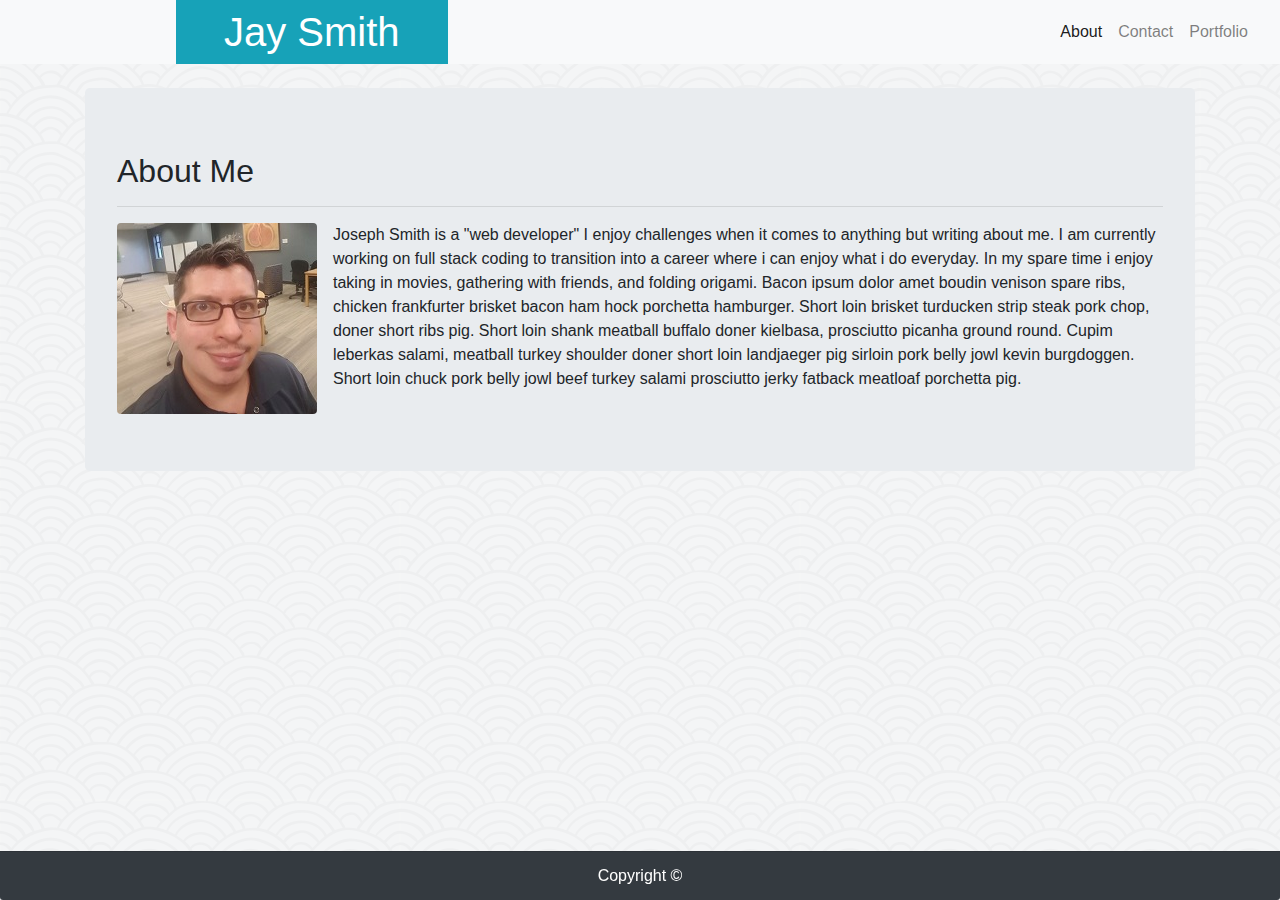
<file: index.html>
<!DOCTYPE html>
<html lang="en-us">

<head>
  <meta charset="UTF-8">
  <title>About</title>

  <link rel="stylesheet" type="text/css" href="css/reset.css">

  <link rel="stylesheet" href="https://maxcdn.bootstrapcdn.com/bootstrap/4.0.0/css/bootstrap.min.css">
  <link rel="stylesheet" href="https://stackpath.bootstrapcdn.com/font-awesome/4.7.0/css/font-awesome.min.css">
  <link rel="image" type="image" href="./images/background/seigaiha.png">


</head>

<body style="background-image: url('./images/background/seigaiha.png')">

  <!--Navbar "Navi" ( hey listen) -->
  <nav class="navbar navbar-expand-lg py-0 navbar-light bg-light d-flex">
    <a class="mx-lg-5 mx-md-2  px-2 navbar-brand" href="./index.html"></a>
    <a>
      <h1 class="ml-5 my-0 py-2 px-5 bg-info text-white">Jay Smith</h1>
    </a>
    <button class="navbar-toggler" type="button" data-toggle="collapse" data-target="#navbarSupportedContent"
      aria-controls="navbarSupportedContent" aria-expanded="false" aria-label="Toggle navigation">
      <span class="navbar-toggler-icon"></span>
    </button>
    <div class="collapse navbar-collapse" id="navbarSupportedContent">

      <ul class="ml-auto p-2 navbar-nav">
        <li class="nav-item active">
          <a class="nav-link" href="./index.html">About <span class="sr-only">(current)</span></a>
        </li>
        <li class="nav-item">
          <a class="nav-link" href="./contact.html">Contact <span class="sr-only">(current)</span></a>
        </li>
        <li class="nav-item">
          <a class="nav-link" href="./portfolio.html">Portfolio <span class="sr-only">(current)</span></a>
        </li>
      </ul>
    </div>
  </nav>
  <br>

  <!--Bio Section-->

  <div class="container">
    <div class="jumbotron">
      <h2>About Me</h2>
      <hr>
      <img src="./images/bio.jpg" class="mr-3 img-fluid rounded float-left" alt="Bio Picture">
      <p class" >Joseph Smith is a &#34web developer&#34 I enjoy challenges when it comes to anything but writing about me. I am
        currently working on full stack coding to transition into a career where i can enjoy what i do everyday.
        In my spare time i enjoy taking in movies, gathering with friends, and folding origami. Bacon ipsum dolor amet
        boudin venison spare ribs, chicken frankfurter brisket bacon ham hock porchetta hamburger. Short loin brisket
        turducken strip steak pork chop, doner short ribs pig. Short loin shank meatball buffalo doner kielbasa,
        prosciutto picanha ground round. Cupim leberkas salami, meatball turkey shoulder doner short loin landjaeger pig
        sirloin pork belly jowl kevin burgdoggen. Short loin chuck pork belly jowl beef turkey salami prosciutto jerky
        fatback meatloaf porchetta pig.</p>
    </div>
  </div>
  <!--Bio Ending-->



  </div>
  <footer class="fixed-bottom text-center card-footer bg-dark text-white">
    Copyright &copy
  </footer>

</body>

</html>
</file>
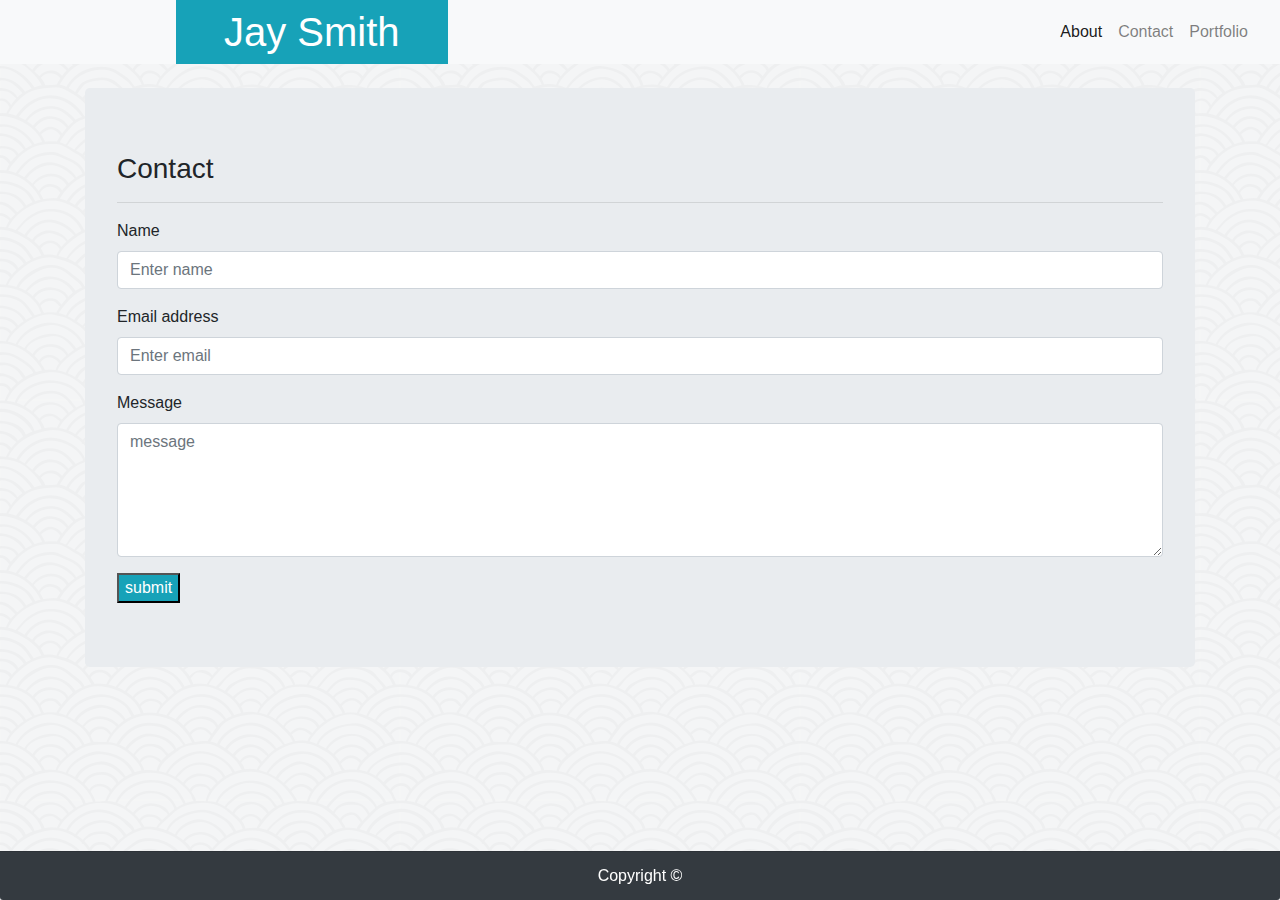
<file: contact.html>
<!DOCTYPE html>
<html lang="en-us">

<head>
  <meta charset="UTF-8">
  <title>About</title>

  <link rel="stylesheet" type="text/css" href="css/reset.css">

  <link rel="stylesheet" href="https://maxcdn.bootstrapcdn.com/bootstrap/4.0.0/css/bootstrap.min.css">
  <link rel="stylesheet" href="https://stackpath.bootstrapcdn.com/font-awesome/4.7.0/css/font-awesome.min.css">
  <link rel="image" type="image" href="./images/background/seigaiha.png">


</head>

<body style="background-image: url('./images/background/seigaiha.png')">

  <!--Navbar "Navi" ( hey listen) -->
  <nav class="navbar navbar-expand-lg py-0 navbar-light bg-light d-flex">
    <a class="mx-lg-5 mx-md-2  px-2 navbar-brand" href="./index.html"></a>
    <a>
      <h1 class="ml-5 my-0 py-2 px-5 bg-info text-white">Jay Smith</h1>
    </a>
    <button class="navbar-toggler" type="button" data-toggle="collapse" data-target="#navbarSupportedContent"
      aria-controls="navbarSupportedContent" aria-expanded="false" aria-label="Toggle navigation">
      <span class="navbar-toggler-icon"></span>
    </button>
    <div class="collapse navbar-collapse" id="navbarSupportedContent">

      <ul class="ml-auto p-2 navbar-nav">
        <li class="nav-item active">
          <a class="nav-link" href="./index.html">About <span class="sr-only">(current)</span></a>
        </li>
        <li class="nav-item">
          <a class="nav-link" href="./contact.html">Contact <span class="sr-only">(current)</span></a>
        </li>
        <li class="nav-item">
          <a class="nav-link" href="./portfolio.html">Portfolio <span class="sr-only">(current)</span></a>
        </li>
      </ul>
    </div>
  </nav>
  <br>

  <!--Bio Section-->

  <div class="container">
    <div class="jumbotron">
        <section id="contact-info">
            <h3>Contact</h3>
            <hr>
            <form>
                <div class="form-group">
                    <label for="name">Name</label>
                    <input type="text" class="form-control" id="name" placeholder="Enter name">
                  </div>
              <div class="form-group">
                  <label for="Email">Email address</label>
                  <input type="email" class="form-control" id="Email" placeholder="Enter email">
                </div>
                <div class="form-group">
                    <label for="message">Message</label>
                    <textarea rows="5" type="textarea" class="form-control" id="message" placeholder="message"></textarea>
                  </div>
              <input class="bg-info text-white" type="submit" value="submit">
            </form>
    </div>
  </div>
  <!--Bio Ending-->



  </div>
  <footer class="fixed-bottom text-center card-footer bg-dark text-white">
    Copyright &copy
  </footer>


</body>

</html>
</file>
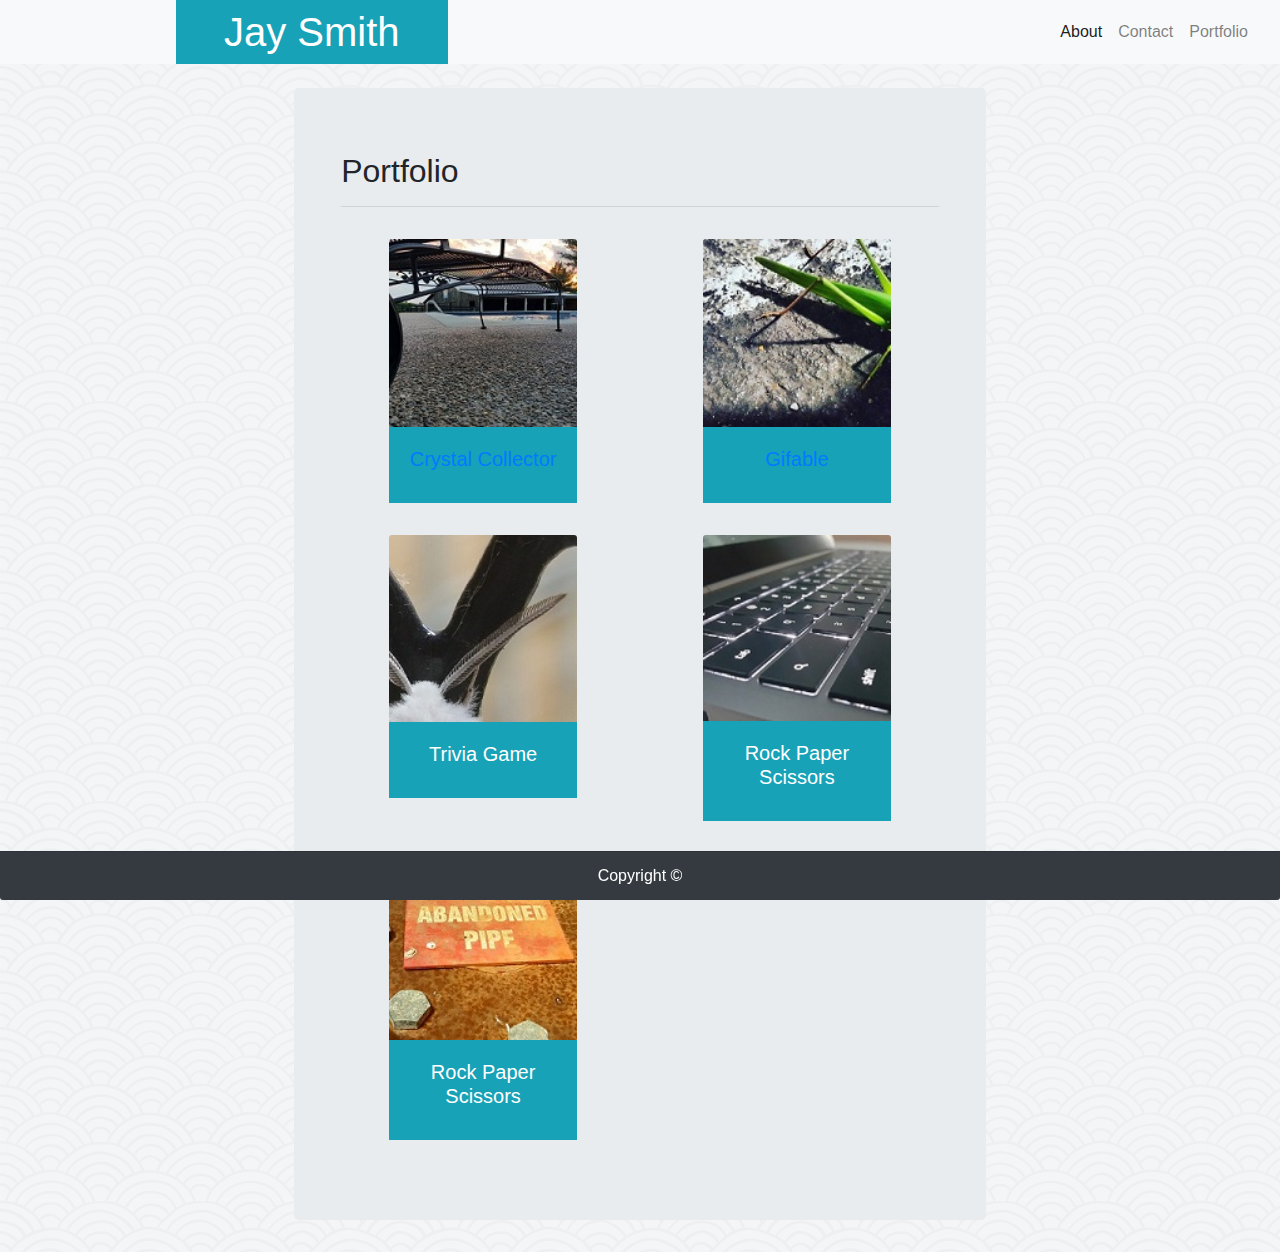
<file: portfolio.html>
<!DOCTYPE html>
<html lang="en-us">

<head>
  <meta charset="UTF-8">
  <title>About</title>

  <link rel="stylesheet" type="text/css" href="css/reset.css">

  <link rel="stylesheet" href="https://maxcdn.bootstrapcdn.com/bootstrap/4.0.0/css/bootstrap.min.css">
  <link rel="stylesheet" href="https://stackpath.bootstrapcdn.com/font-awesome/4.7.0/css/font-awesome.min.css">
  <link rel="image" type="image" href="./images/background/seigaiha.png">


</head>

<body style="background-image: url('./images/background/seigaiha.png')">

  <!--Navbar "Navi" ( hey listen) -->
  <nav class="navbar navbar-expand-lg py-0 navbar-light bg-light d-flex">
    <a class="mx-lg-5 mx-md-2  px-2 navbar-brand" href="./index.html"></a>
    <a>
      <h1 class="ml-5 my-0 py-2 px-5 bg-info text-white">Jay Smith</h1>
    </a>
    <button class="navbar-toggler" type="button" data-toggle="collapse" data-target="#navbarSupportedContent"
      aria-controls="navbarSupportedContent" aria-expanded="false" aria-label="Toggle navigation">
      <span class="navbar-toggler-icon"></span>
    </button>
    <div class="collapse navbar-collapse" id="navbarSupportedContent">

      <ul class="ml-auto p-2 navbar-nav">
        <li class="nav-item active">
          <a class="nav-link" href="./index.html">About <span class="sr-only">(current)</span></a>
        </li>
        <li class="nav-item">
          <a class="nav-link" href="./contact.html">Contact <span class="sr-only">(current)</span></a>
        </li>
        <li class="nav-item">
          <a class="nav-link" href="./portfolio.html">Portfolio <span class="sr-only">(current)</span></a>
        </li>
      </ul>
    </div>
  </nav>
  <br>

  <!--Bio Section-->

  <div class="container d-flex justify-content-center">
    <div class="jumbotron">
      <div class="container">
        <h2>Portfolio</h2>
        <hr>
        <div class="row">
          <div class="col-lg-6 col-sm-12">
            <div class="mx-lg-5 mx-md-2 my-3" >
              <a href="https://code-jays.github.io/unit-4-game/"><img class="card-img-top" src="./images/poolbarn.jpg" alt="Crystal Collector"></a>
              <div class="bg-info card-body">
                <h5 class="text-white text-center  card-title"><a href="https://code-jays.github.io/unit-4-game/"> Crystal Collector</a></h5>
              </div>
            </div>
          </div>

          <div class="col-lg-6 col-sm-12">
            <div class="mx-lg-5 mx-md-2 my-3" >
              <a href="https://code-jays.github.io/Gifable/"><img class="card-img-top" src="./images/macrokatydid.jpg" alt="Giphy Thing"></a>
              <div class="bg-info card-body">
                <h5 class="text-white text-center  card-title"><a href="https://code-jays.github.io/Gifable/">Gifable</a></h5>
              </div>
            </div>
          </div>
        </div>


        <div class="row">
          <div class="col-lg-6 col-sm-12">
            <div class="mx-lg-5 mx-md-2 my-3" >
              <a href="https://code-jays.github.io/trivia-game/">
                <img class="card-img-top" src="./images/mothra.jpg" alt="Trivia Game"></a>
              <div class="bg-info card-body">
                <h5 class="text-white text-center  card-title"><a href="https://code-jays.github.io/trivia-game/"></a>Trivia Game</h5>
              </div>
            </div>
          </div>


          <div class="col-lg-6 col-sm-12">
            <div class="mx-lg-5 mx-md-2 my-3" >
                <a href= "https://code-jays.github.io/rpsls/">
              <img class="card-img-top" src="./images/laptopkeyboard.jpg" alt="Rutgers info Widget"></a>
              <div class="bg-info card-body">
                <h5 class="text-white text-center  card-title"><a href= "https://code-jays.github.io/rpsls/"></a>Rock Paper Scissors</h5>
              </div>
            </div>
          </div>
        </div>

        <div class="row">
          <div class="col-lg-6 col-sm-12">
            <div class="mx-lg-5 mx-md-2 my-3" >
              <img class="card-img-top" src="./images/abandonedpipe.jpg" alt="Rock Paper Scissors">
              <div class="bg-info card-body">
                <h5 class="text-white text-center  card-title">Rock Paper Scissors</h5>
              </div>
            </div>
          </div>
        </div>
      </div>
    </div>
  </div>
  <!--Bio Ending-->



  </div>
  <footer class="fixed-bottom text-center card-footer bg-dark text-white">
    Copyright &copy
  </footer>


</body>

</html>
</file>
